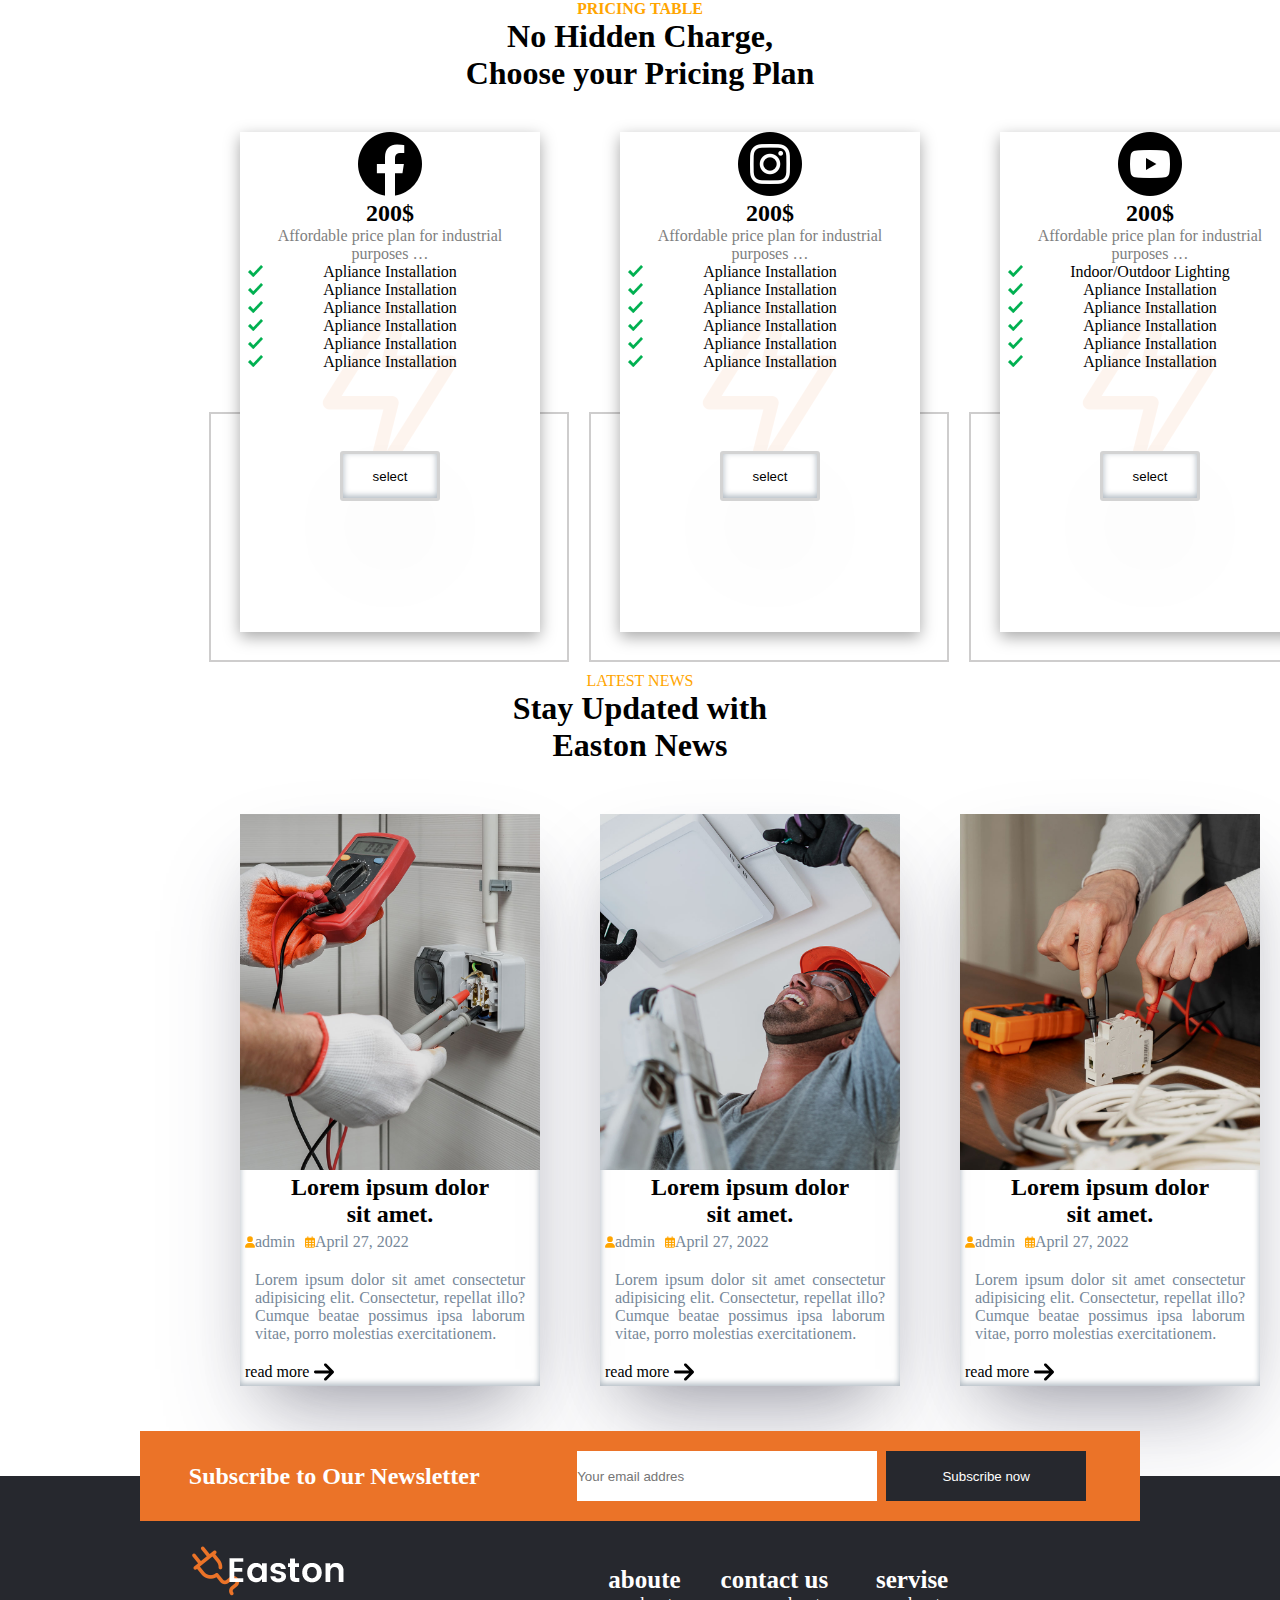
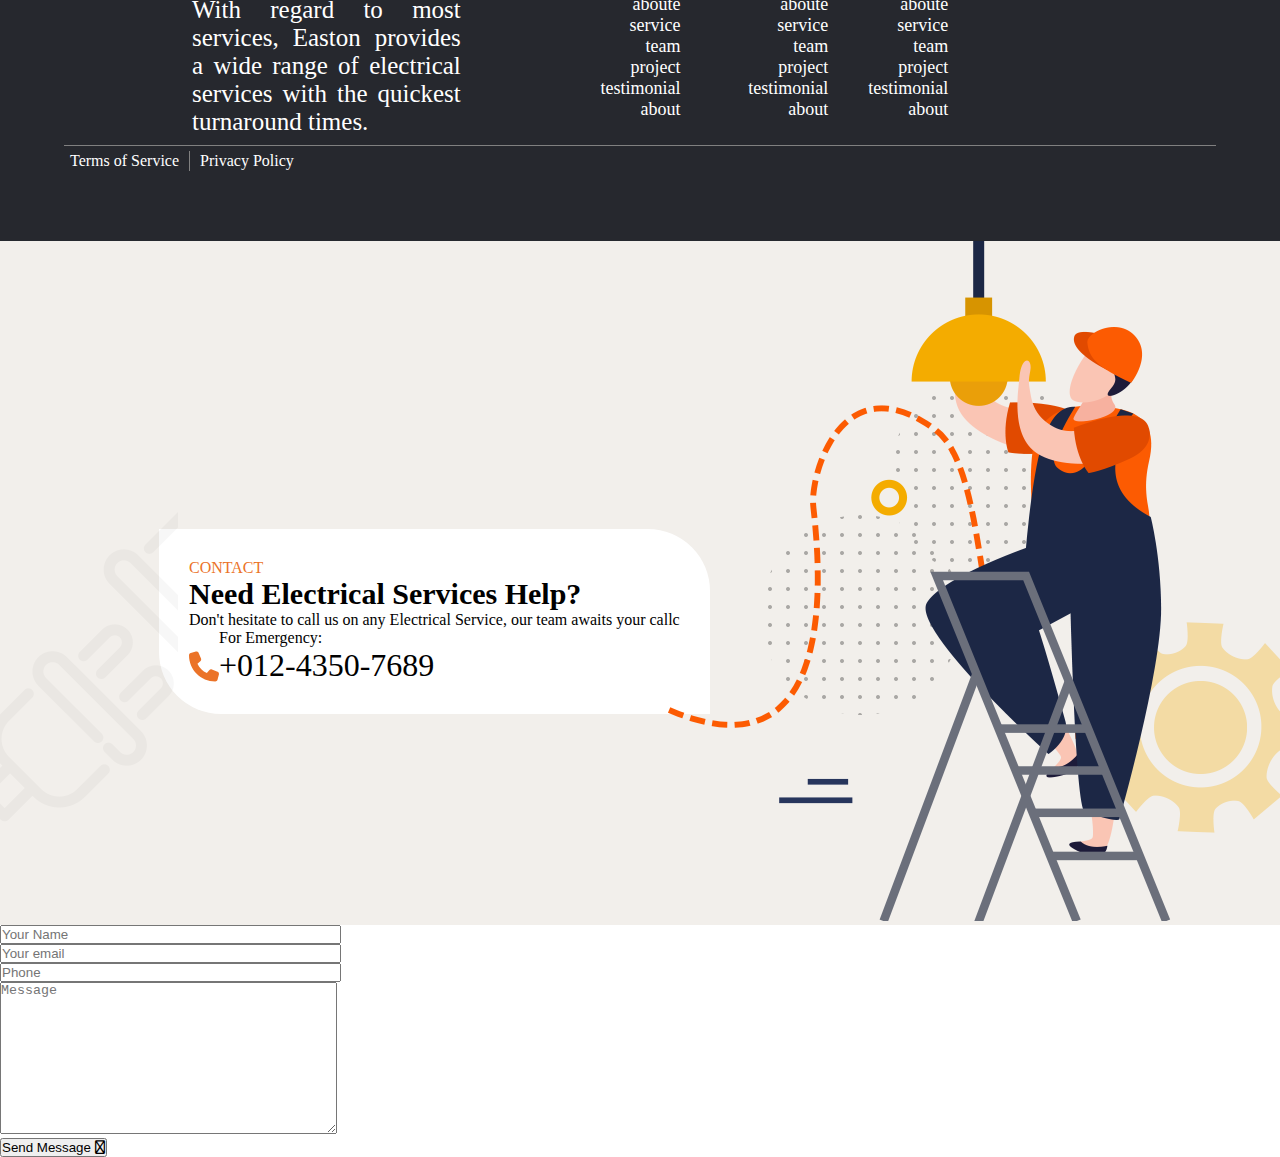
<file: index.html>
<!DOCTYPE html>
<html lang="en">
  <head>
    <meta charset="UTF-8" />
    <meta http-equiv="X-UA-Compatible" content="IE=edge" />
    <meta name="viewport" content="width=device-width, initial-scale=1.0" />
    <title>Document</title>
    <link rel="stylesheet" href="style.css">
    <link
      rel="stylesheet"
      href="https://cdnjs.cloudflare.com/ajax/libs/font-awesome/6.4.0/css/all.min.css"
      integrity="sha512-iecdLmaskl7CVkqkXNQ/ZH/XLlvWZOJyj7Yy7tcenmpD1ypASozpmT/E0iPtmFIB46ZmdtAc9eNBvH0H/ZpiBw=="
      crossorigin="anonymous"
      referrerpolicy="no-referrer" />
    <link
      rel="stylesheet"
      href="https://cdnjs.cloudflare.com/ajax/libs/font-awesome/6.4.0/css/all.min.css" />
  </head>
  <body>
    <div class="conteiner">
      <div class="title">
        <p class="p1"><b> PRICING TABLE</b></p>
        <h1 class="h1">
          No Hidden Charge,<br />
          Choose your Pricing Plan
        </h1>
      </div>
      <div class="item_list">
        <div class="item">
          <div class="index"></div>
          <img src="facebook.png" alt="" />
          <h2>200$</h2>
          <p>Affordable price plan for industrial purposes …</p>
          <ul>
            <li>Apliance Installation</li>
            <li>Apliance Installation</li>
            <li>Apliance Installation</li>
            <li>Apliance Installation</li>
            <li>Apliance Installation</li>
            <li>Apliance Installation</li>
          </ul>
          <button>select</button>
        </div>
        <div class="item">
          <div class="index"></div>
          <img src="instagram.png" alt="" />
          <h2>200$</h2>
          <p>Affordable price plan for industrial purposes …</p>
          <ul>
            <li>Apliance Installation</li>
            <li>Apliance Installation</li>
            <li>Apliance Installation</li>
            <li>Apliance Installation</li>
            <li>Apliance Installation</li>
            <li>Apliance Installation</li>
          </ul>
          <button>select</button>
        </div>
        <div class="item">
          <div class="index"></div>
          <img src="youtube.png" alt="" />
          <h2>200$</h2>
          <p>Affordable price plan for industrial purposes …</p>
          <ul>
            <li>Indoor/Outdoor Lighting</li>
            <li>Apliance Installation</li>
            <li>Apliance Installation</li>
            <li>Apliance Installation</li>
            <li>Apliance Installation</li>
            <li>Apliance Installation</li>
          </ul>
          <button>select</button>
        </div>
      </div>
    </div>

    <div class="conteiner2">
      <div class="cover2">
        <div class="covertitle">
          <p>LATEST NEWS</p>
          <h1>
            Stay Updated with<br />
            Easton News
          </h1>
        </div>
        <div class="covercontent">
          <div class="box1">
            <div class="imageBox">
              <img class="bac" src="1.jpg" alt="" />
            </div>
            <a href=""
              ><h2>
                Lorem ipsum dolor<br />
                sit amet.
              </h2></a
            >
            <div class="admin">
              <div class="admin2">
                <svg
                  class="adminsvg"
                  xmlns="http://www.w3.org/2000/svg"
                  viewBox="0 0 448 512">
                  <!--! Font Awesome Pro 6.4.0 by @fontawesome - https://fontawesome.com License - https://fontawesome.com/license (Commercial License) Copyright 2023 Fonticons, Inc. -->
                  <path
                    d="M224 256A128 128 0 1 0 224 0a128 128 0 1 0 0 256zm-45.7 48C79.8 304 0 383.8 0 482.3C0 498.7 13.3 512 29.7 512H418.3c16.4 0 29.7-13.3 29.7-29.7C448 383.8 368.2 304 269.7 304H178.3z" />
                </svg>
                <p>admin</p>
              </div>
              <div class="deta">
                <svg
                  class="detasvg"
                  xmlns="http://www.w3.org/2000/svg"
                  viewBox="0 0 448 512">
                  <!--! Font Awesome Pro 6.4.0 by @fontawesome - https://fontawesome.com License - https://fontawesome.com/license (Commercial License) Copyright 2023 Fonticons, Inc. -->
                  <path
                    d="M152 24c0-13.3-10.7-24-24-24s-24 10.7-24 24V64H64C28.7 64 0 92.7 0 128v16 48V448c0 35.3 28.7 64 64 64H384c35.3 0 64-28.7 64-64V192 144 128c0-35.3-28.7-64-64-64H344V24c0-13.3-10.7-24-24-24s-24 10.7-24 24V64H152V24zM48 192h80v56H48V192zm0 104h80v64H48V296zm128 0h96v64H176V296zm144 0h80v64H320V296zm80-48H320V192h80v56zm0 160v40c0 8.8-7.2 16-16 16H320V408h80zm-128 0v56H176V408h96zm-144 0v56H64c-8.8 0-16-7.2-16-16V408h80zM272 248H176V192h96v56z" />
                </svg>
                <p>April 27, 2022</p>
              </div>
            </div>
            <p class="deatail">
              Lorem ipsum dolor sit amet consectetur adipisicing elit.
              Consectetur, repellat illo? Cumque beatae possimus ipsa laborum
              vitae, porro molestias exercitationem.
            </p>
            <div class="bottem">
              <a class="read" href="">read more</a>
              <svg
                class="svg"
                xmlns="http://www.w3.org/2000/svg"
                viewBox="0 0 448 512">
                <!--! Font Awesome Pro 6.4.0 by @fontawesome - https://fontawesome.com License - https://fontawesome.com/license (Commercial License) Copyright 2023 Fonticons, Inc. -->
                <path
                  d="M438.6 278.6c12.5-12.5 12.5-32.8 0-45.3l-160-160c-12.5-12.5-32.8-12.5-45.3 0s-12.5 32.8 0 45.3L338.8 224 32 224c-17.7 0-32 14.3-32 32s14.3 32 32 32l306.7 0L233.4 393.4c-12.5 12.5-12.5 32.8 0 45.3s32.8 12.5 45.3 0l160-160z" />
              </svg>
            </div>
          </div>
          <div class="box1">
            <img src="3.jpg" alt="" />
            <a href=""
              ><h2>
                Lorem ipsum dolor<br />
                sit amet.
              </h2></a
            >
            <div class="admin">
              <div class="admin2">
                <svg
                  class="adminsvg"
                  xmlns="http://www.w3.org/2000/svg"
                  viewBox="0 0 448 512">
                  <!--! Font Awesome Pro 6.4.0 by @fontawesome - https://fontawesome.com License - https://fontawesome.com/license (Commercial License) Copyright 2023 Fonticons, Inc. -->
                  <path
                    d="M224 256A128 128 0 1 0 224 0a128 128 0 1 0 0 256zm-45.7 48C79.8 304 0 383.8 0 482.3C0 498.7 13.3 512 29.7 512H418.3c16.4 0 29.7-13.3 29.7-29.7C448 383.8 368.2 304 269.7 304H178.3z" />
                </svg>
                <p>admin</p>
              </div>
              <div class="deta">
                <svg
                  class="detasvg"
                  xmlns="http://www.w3.org/2000/svg"
                  viewBox="0 0 448 512">
                  <!--! Font Awesome Pro 6.4.0 by @fontawesome - https://fontawesome.com License - https://fontawesome.com/license (Commercial License) Copyright 2023 Fonticons, Inc. -->
                  <path
                    d="M152 24c0-13.3-10.7-24-24-24s-24 10.7-24 24V64H64C28.7 64 0 92.7 0 128v16 48V448c0 35.3 28.7 64 64 64H384c35.3 0 64-28.7 64-64V192 144 128c0-35.3-28.7-64-64-64H344V24c0-13.3-10.7-24-24-24s-24 10.7-24 24V64H152V24zM48 192h80v56H48V192zm0 104h80v64H48V296zm128 0h96v64H176V296zm144 0h80v64H320V296zm80-48H320V192h80v56zm0 160v40c0 8.8-7.2 16-16 16H320V408h80zm-128 0v56H176V408h96zm-144 0v56H64c-8.8 0-16-7.2-16-16V408h80zM272 248H176V192h96v56z" />
                </svg>
                <p>April 27, 2022</p>
              </div>
            </div>
            <p class="deatail">
              Lorem ipsum dolor sit amet consectetur adipisicing elit.
              Consectetur, repellat illo? Cumque beatae possimus ipsa laborum
              vitae, porro molestias exercitationem.
            </p>
            <div class="bottem">
              <a class="read" href="">read more </a>
              <svg
                class="svg"
                xmlns="http://www.w3.org/2000/svg"
                viewBox="0 0 448 512">
                <!--! Font Awesome Pro 6.4.0 by @fontawesome - https://fontawesome.com License - https://fontawesome.com/license (Commercial License) Copyright 2023 Fonticons, Inc. -->
                <path
                  d="M438.6 278.6c12.5-12.5 12.5-32.8 0-45.3l-160-160c-12.5-12.5-32.8-12.5-45.3 0s-12.5 32.8 0 45.3L338.8 224 32 224c-17.7 0-32 14.3-32 32s14.3 32 32 32l306.7 0L233.4 393.4c-12.5 12.5-12.5 32.8 0 45.3s32.8 12.5 45.3 0l160-160z" />
              </svg>
            </div>
          </div>
          <div class="box1">
            <img src="8.jpg" alt="" />
            <a href=""
              ><h2>
                Lorem ipsum dolor<br />
                sit amet.
              </h2></a
            >
            <div class="admin">
              <div class="admin2">
                <svg
                  class="adminsvg"
                  xmlns="http://www.w3.org/2000/svg"
                  viewBox="0 0 448 512">
                  <!--! Font Awesome Pro 6.4.0 by @fontawesome - https://fontawesome.com License - https://fontawesome.com/license (Commercial License) Copyright 2023 Fonticons, Inc. -->
                  <path
                    d="M224 256A128 128 0 1 0 224 0a128 128 0 1 0 0 256zm-45.7 48C79.8 304 0 383.8 0 482.3C0 498.7 13.3 512 29.7 512H418.3c16.4 0 29.7-13.3 29.7-29.7C448 383.8 368.2 304 269.7 304H178.3z" />
                </svg>
                <p>admin</p>
              </div>
              <div class="deta">
                <svg
                  class="detasvg"
                  xmlns="http://www.w3.org/2000/svg"
                  viewBox="0 0 448 512">
                  <!--! Font Awesome Pro 6.4.0 by @fontawesome - https://fontawesome.com License - https://fontawesome.com/license (Commercial License) Copyright 2023 Fonticons, Inc. -->
                  <path
                    d="M152 24c0-13.3-10.7-24-24-24s-24 10.7-24 24V64H64C28.7 64 0 92.7 0 128v16 48V448c0 35.3 28.7 64 64 64H384c35.3 0 64-28.7 64-64V192 144 128c0-35.3-28.7-64-64-64H344V24c0-13.3-10.7-24-24-24s-24 10.7-24 24V64H152V24zM48 192h80v56H48V192zm0 104h80v64H48V296zm128 0h96v64H176V296zm144 0h80v64H320V296zm80-48H320V192h80v56zm0 160v40c0 8.8-7.2 16-16 16H320V408h80zm-128 0v56H176V408h96zm-144 0v56H64c-8.8 0-16-7.2-16-16V408h80zM272 248H176V192h96v56z" />
                </svg>
                <p>April 27, 2022</p>
              </div>
            </div>
            <p class="deatail">
              Lorem ipsum dolor sit amet consectetur adipisicing elit.
              Consectetur, repellat illo? Cumque beatae possimus ipsa laborum
              vitae, porro molestias exercitationem.
            </p>
            <div class="bottem">
              <a class="read" href="">read more </a>
              <svg
                class="svg"
                xmlns="http://www.w3.org/2000/svg"
                viewBox="0 0 448 512">
                <!--! Font Awesome Pro 6.4.0 by @fontawesome - https://fontawesome.com License - https://fontawesome.com/license (Commercial License) Copyright 2023 Fonticons, Inc. -->
                <path
                  d="M438.6 278.6c12.5-12.5 12.5-32.8 0-45.3l-160-160c-12.5-12.5-32.8-12.5-45.3 0s-12.5 32.8 0 45.3L338.8 224 32 224c-17.7 0-32 14.3-32 32s14.3 32 32 32l306.7 0L233.4 393.4c-12.5 12.5-12.5 32.8 0 45.3s32.8 12.5 45.3 0l160-160z" />
              </svg>
            </div>
          </div>
        </div>
      </div>
    </div>

    <!-- -------------------------- -->
    <footer id="footer">
      <div class="footer-container">
        <div class="hight">
          <div class="hleft">
            <p>Subscribe to Our Newsletter</p>
          </div>
          <div class="hright">
            <input type="email" placeholder="Your email addres" />
            <input class="sub" type="submit" value="Subscribe now" />
          </div>
        </div>
        <div class="bottmn">
          <div class="bleft">
            <img src="footer-logo.png" alt="" />
            <p>
              With regard to most services, Easton provides a wide range of
              electrical services with the quickest turnaround times.
            </p>
          </div>
          <div class="bright">
            <div class="bright1">
              <h4>aboute</h4>

              <ul>
                <li><a href="">aboute</a></li>
                <li><a href="">service</a></li>
                <li><a href="">team</a></li>
                <li><a href="">project</a></li>
                <li><a href="">testimonial</a></li>
                <li><a href="">about</a></li>
              </ul>
            </div>

            <div class="bright2">
              <h4>contact us</h4>
              <ul>
                <li><a href="">aboute</a></li>
                <li><a href="">service</a></li>
                <li><a href="">team</a></li>
                <li><a href="">project</a></li>
                <li><a href="">testimonial</a></li>
                <li><a href="">about</a></li>
              </ul>
            </div>

            <div class="bright3">
              <h4>servise</h4>
              <ul>
                <li><a href="">aboute</a></li>
                <li><a href="">service</a></li>
                <li><a href="">team</a></li>
                <li><a href="">project</a></li>
                <li><a href="">testimonial</a></li>
                <li><a href="">about</a></li>
              </ul>
            </div>
          </div>
        </div>
        <span class="line"></span>
        <div class="Privacy">
          <p class="pfoot">Terms of Service</p>
          <span class="line-border"></span>
          <p class="pfoot">Privacy Policy</p>
        </div>
      </div>
    </footer>
    <!-- -------------------------- -->
    <section id="content">
      <div class="content_container">
        <img class="shape1" src="shape-7.png" alt="">
        <img class="shape2" src="shape-7.png" alt="">
        <div class="cont_left">
          <p class="p1">CONTACT</p>
          <h1>Need Electrical Services Help?</h1>
          <p class="p2">
            Don't hesitate to call us on any Electrical Service, our team awaits
            your callc
          </p>
          <div class="icon1">
            <svg xmlns="http://www.w3.org/2000/svg" viewBox="0 0 512 512">
              <!--! Font Awesome Pro 6.4.0 by @fontawesome - https://fontawesome.com License - https://fontawesome.com/license (Commercial License) Copyright 2023 Fonticons, Inc. -->
              <path
                d="M164.9 24.6c-7.7-18.6-28-28.5-47.4-23.2l-88 24C12.1 30.2 0 46 0 64C0 311.4 200.6 512 448 512c18 0 33.8-12.1 38.6-29.5l24-88c5.3-19.4-4.6-39.7-23.2-47.4l-96-40c-16.3-6.8-35.2-2.1-46.3 11.6L304.7 368C234.3 334.7 177.3 277.7 144 207.3L193.3 167c13.7-11.2 18.4-30 11.6-46.3l-40-96z" />
            </svg>
            <p>
              For Emergency:<br />
              <a href="">+012-4350-7689</a>
            </p>
          </div>
          <div class="imgl">
            <img src="shape-13.png" alt="" />
          </div>
        </div>
        <div class="content_right">
          <img src="vector-1.png" alt="" />
          <img class="im2" src="shape-13.png" alt="" />
        </div>
      </div>
      <div class="row clearfix">

        <div class="col-lg-6 col-md-6 col-sm-12 form-group"><span class="wpcf7-form-control-wrap" data-name="text-878"><input type="text" name="text-878" value="" size="40" class="wpcf7-form-control wpcf7-text wpcf7-validates-as-required" aria-required="true" aria-invalid="false" placeholder="Your Name"></span></div><div class="col-lg-6 col-md-6 col-sm-12 form-group"><span class="wpcf7-form-control-wrap" data-name="email-115"><input type="email" name="email-115" value="" size="40" class="wpcf7-form-control wpcf7-text wpcf7-email wpcf7-validates-as-required wpcf7-validates-as-email" aria-required="true" aria-invalid="false" placeholder="Your email"></span></div>
        <div class="col-lg-12 col-md-12 col-sm-12 form-group"><span class="wpcf7-form-control-wrap" data-name="tel-175"><input type="tel" name="tel-175" value="" size="40" class="wpcf7-form-control wpcf7-text wpcf7-tel wpcf7-validates-as-required wpcf7-validates-as-tel" aria-required="true" aria-invalid="false" placeholder="Phone"></span></div>
        <div class="col-lg-12 col-md-12 col-sm-12 form-group"><span class="wpcf7-form-control-wrap" data-name="textarea-692"><textarea name="textarea-692" cols="40" rows="10" class="wpcf7-form-control wpcf7-textarea wpcf7-validates-as-required" aria-required="true" aria-invalid="false" placeholder="Message"></textarea></span></div>
        <div class="col-lg-12 col-md-12 col-sm-12 form-group message-btn mr-0"><button class="theme-btn btn-one" type="submit" name="submit-form">Send Message <i class="far fa-angle-right"></i></button></div>
        </div>
    </section>
  </body>
</html>
</file>
<file: style.css>
*{
    box-sizing: border-box;
    padding: 0;
    margin: 0;
}


.title{
   text-align: center;

}
.item_list{
    display: flex;
    text-align: center;


}

.p1{
color: orange;
}

.item{
background-image: url(icon-4.png);
background-repeat: no-repeat ;
background-position: center;
    position: relative;
left: 200px;
    background-color:white;
text-align: center;
height: 500px;
width: 300px;
padding: 0 30px;
margin: 40px;
box-shadow: rgba(0, 0, 0, 0.35) 0px 5px 15px;

}

.index{
    background-color: white;
    position: absolute;
    top: 280px;
    right: -31px;
    left: -31px;
    width:360px ;
    height: 250px;
   border: 2px solid rgba(168, 166, 166, 0.562);
    z-index: -1;
    transition: all 1s ease-in-out;
}

.item:hover .index{
    background-color: orange;
}

.item p{
    color: gray;
}
.item button{
    width: 100px;
    height: 50px;
    border: 3px solid lightgray;
    border-radius: 3px ;
    background-color: white;
    margin-top: 80px;
    box-shadow: rgba(50, 50, 93, 0.25) 0px 50px 100px -20px, rgba(0, 0, 0, 0.3) 0px 30px 60px -30px, rgba(10, 37, 64, 0.35) 0px -2px 6px 0px inset;
}
.item button:hover{
    background-color: orange;
    color: white;
width: 150px;
transition:all .5s ease ;
}
.item ul{
    list-style-image: url(list_icon.png);

}

.conteiner2{
    text-align: center;
}
.conteiner2 p{
    color: orange;
}
.box1 p{
    color: lightslategray;
    text-align: justify;
}
.covercontent{
    display: flex;
    flex-direction: row;
   margin:40px;

}
.box1 img{
   width: 100%;
}
.box1{
    margin: 30px;
    width: 300px;
    position: relative;
    left: 170px;
    bottom: 20px;
    box-shadow: rgba(50, 50, 93, 0.25) 0px 50px 100px -20px, rgba(0, 0, 0, 0.3) 0px 30px 60px -30px, rgba(10, 37, 64, 0.35) 0px -2px 6px 0px inset;
    
}
.box1 h2{
    color: black;
}
.box1 a{
    text-decoration: none;
}


.read{
    color: black;
    text-align:left ;
    padding: 5px;
}
.read:hover{
    color: orange;

}
.bottem{
    display: flex ;
    justify-content: flex-start;

}
.svg{
    width: 20px;
    transition: all .5s ease;
}

.bottem:hover.svg{
    width: 20px;
    padding: 5px;
    background-color: orange;
}
.adminsvg{
    width: 10px;
    fill: orange;
}
.detasvg{
    width: 10px;
    fill: orange;
}
.admin2{
    display: flex;
    padding: 5px;
}
.deta{
    display: flex;
    padding: 5px;
}
.admin{
    display: flex;
    
}
.deatail{
    padding: 15px;
}

.imageBox{
    position: relative;
}

.imageBox .bac{
    width: 100%;
    height: 100%;
}
/* -------------------------- */
.footer-container{
    position: relative;
    background-color: #26282e;
    display: flex;
    flex-direction: column;
    align-items: center;
    padding: 70px 0;
}
.hight{
    display: flex;
    align-items: center;
    justify-content: space-around;
    background-color: #eb7328;
    height: 90px;
    width: 1000px;
    position: absolute;
    top: -45px;
    left: 50%;
    transform: translateX(-50%);
}
.bottmn{
    display: flex;
    text-align: center;
    width: 70%;
    margin: auto;
    justify-content: space-between;
}
.bright{
    display: flex;
    justify-content: center;
    text-align: right;
    /* background-color: blue; */
    width: 70%;
}
.bright1 , .bright2 , .bright3{
    display: flex;
    flex-direction: column;
    justify-content: center;
    padding: 20px;
}
.bright ul{
    list-style-type: none;
}
.bright a{
    text-decoration: none;
    color: white;
    font-size: 18px;
}
.bleft{
    color: white;
    /* background-color: red; */
    width: 30%;
    display: flex;
    flex-direction: column;
    justify-content: flex-start;
    align-items: flex-start;
}
.bright1 h4 , .bright2 h4 , .bright3 h4{
    color: white;
    font-size:25px;
    font-weight: bold; 

}

.conteinerf{
    display: flex;
    flex-direction: column;
    align-items: center;
    position: relative;
    background-color: #26282e;
    padding: 80px 0;
    background-image: url("icon-4.png");
    background-repeat: no-repeat;
    background-position: center;
}
.bleft p{
    font-size:larger ;
    text-align: justify;
    font-size: 25px;
}
.hleft p{
    font-size: x-large;
    color: white;
    font-weight: bold;
}
.hright input{
    width: 300px;
    height: 50px;
    border: 0;
}
.hright .sub{
width: 200px;
height: 50px;
margin: 5px;
background-color: #26282e;
color: white;
}
.hright .sub:hover{
    background-color: white;
    color:#26282e ;
    transition: all 0.5s ease-in;
}

.line{
    width: 90%;
    height: 1px;
    background-color: gray;
    margin: 5px 0;
}
.pfoot{
    color: white;
    background-color: #26282e;

}
.line-border{
    width: 1px;
    height: 20px;
    background-color: gray;
    margin: 0 10px;
}
.Privacy{
    display: flex;
   align-items: center;
   justify-content: flex-start;
    padding: 0 70px;
    width: 100%;
}

/* ------------------------------ */
.icon1 svg{
    width: 30px;
    fill: #eb7328;
    margin-top: 20px;
    display: inline-block;
}
.content_container{
    background-color: #f2efeb;
    display: flex;
    position: relative;
}
.cont_left{
    position: absolute;
    background-color: white;
    border-radius: 0 62px 0 62px;
    margin: 288px 159px;
    padding: 30px;
    
}
.content_right img{
    position: relative;
    left: 668px;
}
.cont_left .p1{
    color: #eb7328;
}
.cont_left  h1{
font-size: 30PX;
}
.cont_left.p2{
    font-size: 10px;
}
.cont_left a{
    color: black;
    text-decoration: none;
    font-size: xx-large;
}
.icon1{
    display: flex;
}
.cont_left a:hover{
    color: #eb7328;
}
.imgl{
    display: flex;
    position: absolute;
    margin: -172px  -229px;
}
.im2{
    margin:  -3px -24px ;
}
.shape{
    position: relative;
}
.im3{
   
    margin: 30px 40px;
    
}
.shape1{
    position: absolute;
    top: 40%;
    left: 60%;
}

.shape2{
    position: absolute;
    top: 20%;
    left: 70%;
}
</file>
